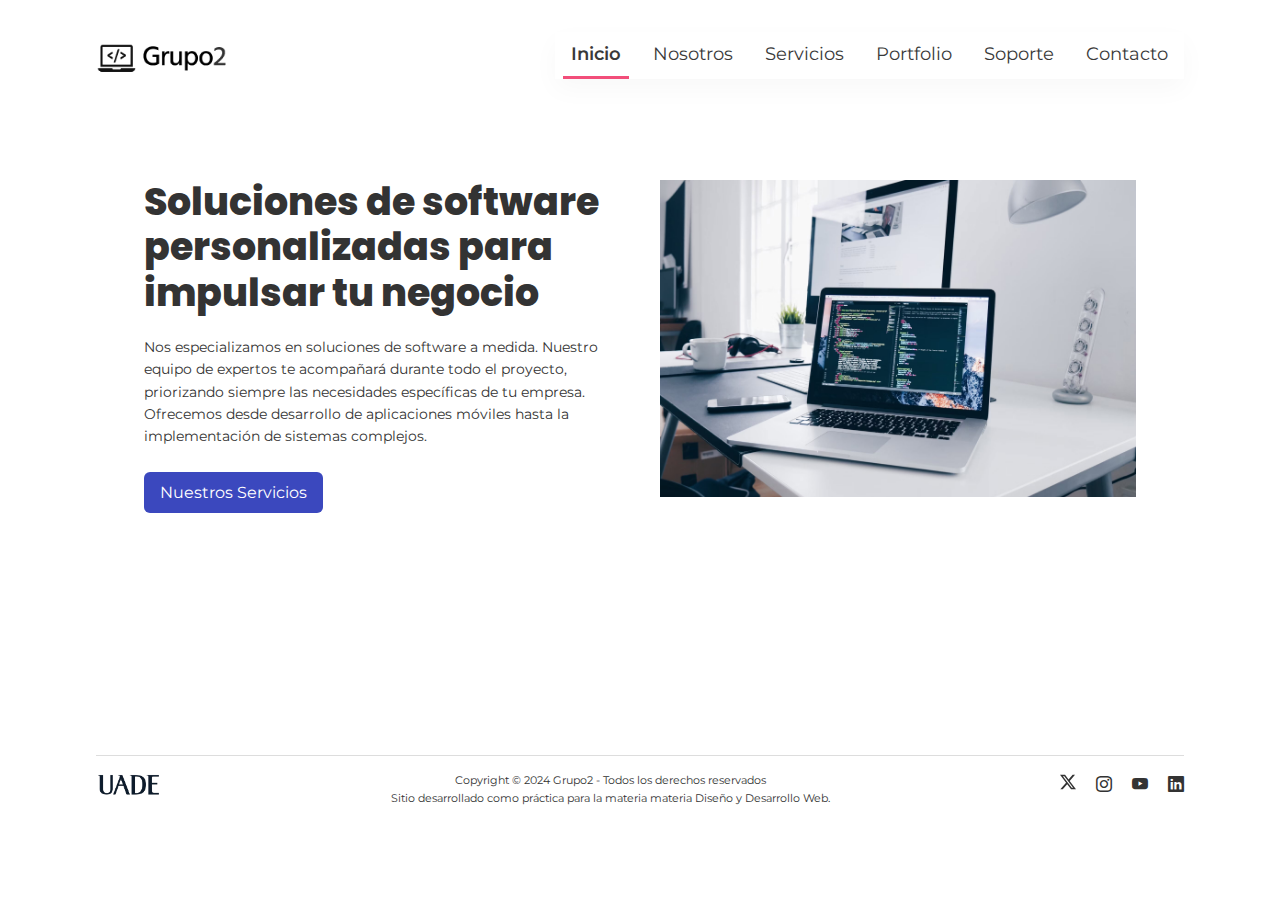
<file: index.html>
<!DOCTYPE html>
<html lang="en">
<head>
    <meta charset="UTF-8">
    <meta name="viewport" content="width=device-width, initial-scale=1.0">
    <title>Grupo2</title>
    <link rel="stylesheet" href="css/styles.css">
</head>

<body>
    <header>
        <a class="logo" href="index.html">
            <img src="img/logo.png" alt="Grupo 2 Logo">
        </a>
        <nav>
            <ul>   
                <li class="active"><a href="index.html">Inicio</a></li>
                <li><a href="nosotros.html">Nosotros</a></li>
                <li><a href="servicios.html">Servicios</a></li>
                <li><a href="portfolio.html">Portfolio</a></li>
                <li><a href="soporte.html">Soporte</a></li>
                <li><a href="contacto.html">Contacto</a></li>
            </ul>
        </nav>
        <div class="nav-icon">
            <span class="bar"></span>
            <span class="bar"></span>
            <span class="bar"></span>
        </div>
    </header>

    <main>
        <section>
            <div class="left">
                <h1 class="title">Soluciones de software personalizadas para impulsar tu negocio</h1> 
                <p class="description">Nos especializamos en soluciones de software a medida. Nuestro equipo de expertos te acompañará durante todo el proyecto, 
                    priorizando siempre las necesidades específicas de tu empresa. Ofrecemos desde desarrollo de aplicaciones móviles hasta la 
                    implementación de sistemas complejos.
                </p> 
                <a href="./servicios.html" class="btn">Nuestros Servicios</a>
            </div>
            <div class="right">
                <img src="img/laptop.jpg" alt="Workspace with computer">
            </div>
        </section>
    </main>

    <footer>
        <img class="logo-uade" src="img/logo-uade.png"/>
        <div class="rights-text">
            <p>Copyright © 2024 Grupo2 - Todos los derechos reservados</p>
            <p>Sitio desarrollado como práctica para la materia materia Diseño y Desarrollo Web.</p>
        </div>
        <div class="social">
            <svg xmlns="http://www.w3.org/2000/svg" width="16" height="16" fill="currentColor" class="bi bi-twitter-x" viewBox="0 0 16 16">
                <path d="M12.6.75h2.454l-5.36 6.142L16 15.25h-4.937l-3.867-5.07-4.425 5.07H.316l5.733-6.57L0 .75h5.063l3.495 4.633L12.601.75Zm-.86 13.028h1.36L4.323 2.145H2.865z"/>
              </svg>
            <i class="bi bi-instagram"></i>
            <i class="bi bi-youtube"></i>
            <i class="bi bi-linkedin"></i>
        </div>
    </footer>

    <script>
        const hamburger = document.querySelector(".nav-icon");
        const navMenu = document.querySelector("nav ul");

        hamburger.addEventListener("click", mobileMenu);

        function mobileMenu() {
            hamburger.classList.toggle("active");
            navMenu.classList.toggle("active");
        }

        const navLink = document.querySelectorAll("nav ul li a");
        navLink.forEach(n => n.addEventListener("click", closeMenu));

        function closeMenu() {
            hamburger.classList.remove("active");
            navMenu.classList.remove("active");
        }
    </script>
</body>
</html>
</file>
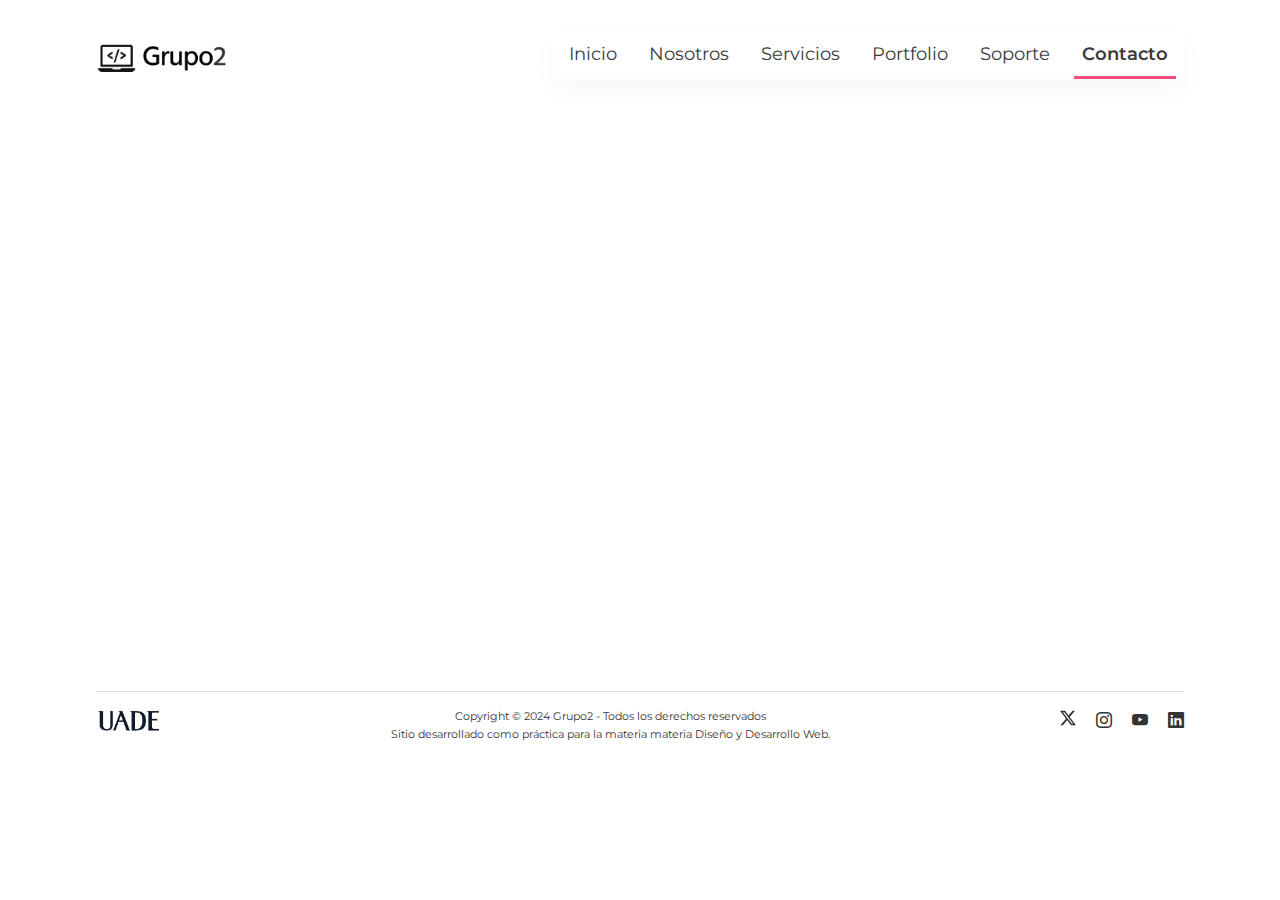
<file: contacto.html>
<!DOCTYPE html>
<html lang="en">
<head>
    <meta charset="UTF-8">
    <meta name="viewport" content="width=device-width, initial-scale=1.0">
    <title>Grupo2</title>
    <link rel="stylesheet" href="css/styles.css">
</head>

<body>
    <header>
        <a class="logo" href="index.html">
            <img src="img/logo.png" alt="Grupo 2 Logo">
        </a>
        <nav>
            <ul>   
                <li><a href="index.html">Inicio</a></li>
                <li><a href="nosotros.html">Nosotros</a></li>
                <li><a href="servicios.html">Servicios</a></li>
                <li><a href="portfolio.html">Portfolio</a></li>
                <li><a href="soporte.html">Soporte</a></li>
                <li class="active"><a href="contacto.html">Contacto</a></li>
            </ul>
        </nav>
        <div class="nav-icon">
            <span class="bar"></span>
            <span class="bar"></span>
            <span class="bar"></span>
        </div>
    </header>

    <main>
        
    </main>

    <footer>
        <img class="logo-uade" src="img/logo-uade.png"/>
        <div class="rights-text">
            <p>Copyright © 2024 Grupo2 - Todos los derechos reservados</p>
            <p>Sitio desarrollado como práctica para la materia materia Diseño y Desarrollo Web.</p>
        </div>
        <div class="social">
            <svg xmlns="http://www.w3.org/2000/svg" width="16" height="16" fill="currentColor" class="bi bi-twitter-x" viewBox="0 0 16 16">
                <path d="M12.6.75h2.454l-5.36 6.142L16 15.25h-4.937l-3.867-5.07-4.425 5.07H.316l5.733-6.57L0 .75h5.063l3.495 4.633L12.601.75Zm-.86 13.028h1.36L4.323 2.145H2.865z"/>
              </svg>
            <i class="bi bi-instagram"></i>
            <i class="bi bi-youtube"></i>
            <i class="bi bi-linkedin"></i>
        </div>
    </footer>

    <script>
        const hamburger = document.querySelector(".nav-icon");
        const navMenu = document.querySelector("nav ul");

        hamburger.addEventListener("click", mobileMenu);

        function mobileMenu() {
            hamburger.classList.toggle("active");
            navMenu.classList.toggle("active");
        }

        const navLink = document.querySelectorAll("nav ul li a");
        navLink.forEach(n => n.addEventListener("click", closeMenu));

        function closeMenu() {
            hamburger.classList.remove("active");
            navMenu.classList.remove("active");
        }
    </script>
</body>
</html>
</file>
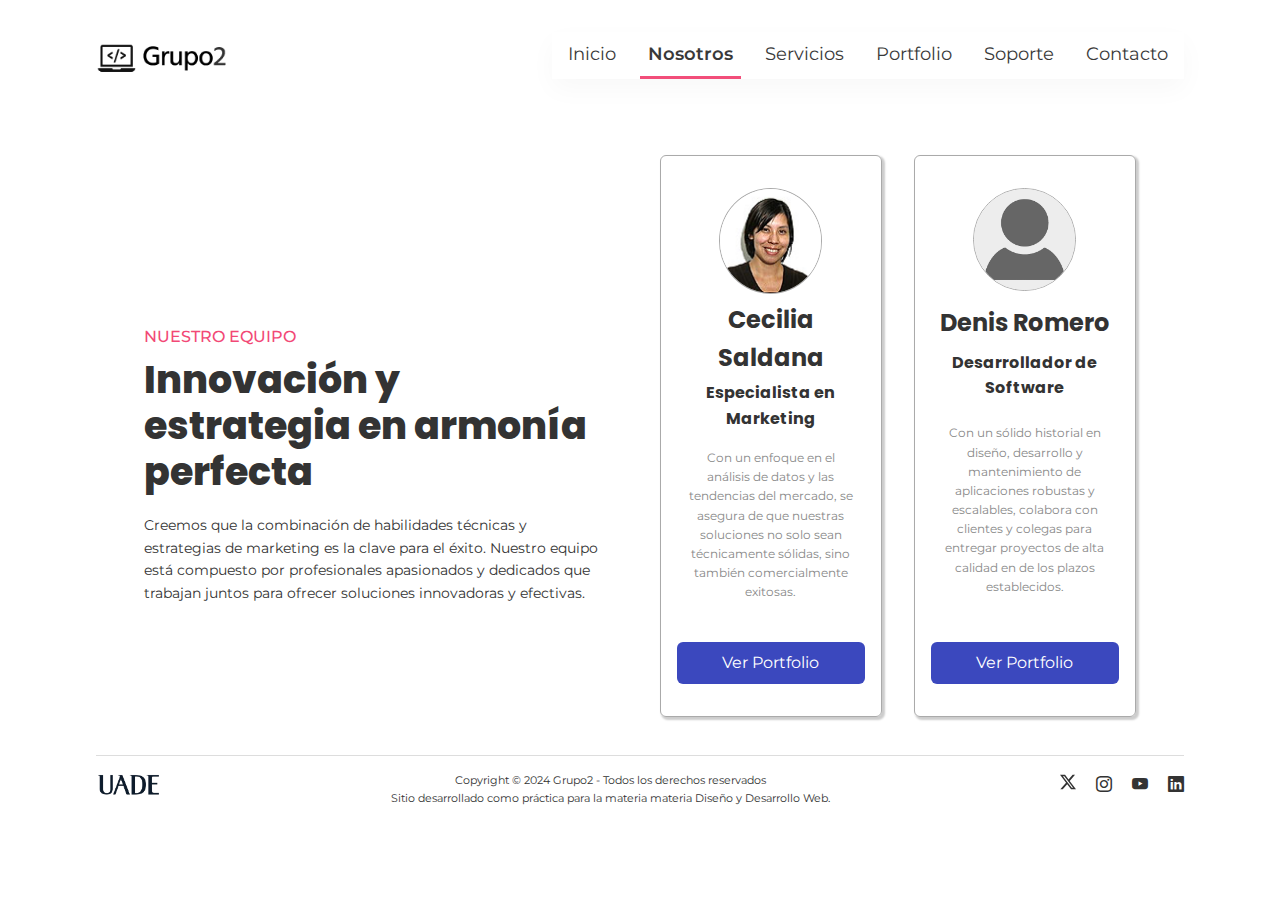
<file: nosotros.html>
<!DOCTYPE html>
<html lang="en">
<head>
    <meta charset="UTF-8">
    <meta name="viewport" content="width=device-width, initial-scale=1.0">
    <title>Grupo2</title>
    <link rel="stylesheet" href="css/styles.css">
    <link rel="stylesheet" href="css/nosotros.css">
</head>

<body>
    <header>
        <a class="logo" href="index.html">
            <img src="img/logo.png" alt="Grupo 2 Logo">
        </a>
        <nav>
            <ul>   
                <li><a href="index.html">Inicio</a></li>
                <li class="active"><a href="nosotros.html">Nosotros</a></li>
                <li><a href="servicios.html">Servicios</a></li>
                <li><a href="portfolio.html">Portfolio</a></li>
                <li><a href="soporte.html">Soporte</a></li>
                <li><a href="contacto.html">Contacto</a></li>
            </ul>
        </nav>
        <div class="nav-icon">
            <span class="bar"></span>
            <span class="bar"></span>
            <span class="bar"></span>
        </div>
    </header>

    <main>
        <section>
            <div class="left">
                <h4 class="pre-title pink">Nuestro Equipo</h4>
                <h1 class="title">Innovación y estrategia en armonía perfecta</h1>
                <p class="description">Creemos que la combinación de habilidades técnicas y estrategias de marketing es la clave para el éxito. 
                    Nuestro equipo está compuesto por profesionales apasionados y dedicados que trabajan juntos para ofrecer soluciones innovadoras y efectivas.</p>
            </div>
            <div class="right">
                <div class="cards-container">
                    <div class="card">
                        <img class="avatar" src="img/cecilia.jpg" alt="Cecilia Saldana">
                        <h2 class="card-title">Cecilia Saldana</h2>
                        <h4 class="card-subtitle">Especialista en Marketing</h4>
                        <p class="card-description">Con un enfoque en el análisis de datos y las tendencias del mercado, se asegura de que nuestras soluciones no solo sean técnicamente sólidas, sino también comercialmente exitosas.</p>
                        <a class="btn card-btn" href="https://cesaldana-edu.github.io/ddw-professional-porfolio/" target="_blank">Ver Portfolio</a>
                    </div>
                    <div class="card">
                        <img class="avatar" src="img/no-picture.png" alt="Denis Romero">
                        <h2 class="card-title">Denis Romero</h2>
                        <h4 class="card-subtitle">Desarrollador de Software</h4>
                        <p class="card-description">Con un sólido historial en diseño, desarrollo y mantenimiento de aplicaciones robustas y escalables,
                            colabora con clientes y colegas para entregar proyectos de alta calidad en de los plazos establecidos.
                        </p>
                        <a class="btn card-btn" href="#" target="_blank">Ver Portfolio</a>
                    </div>
                </div>
            </div>
        </section>
    </main>

    <footer>
        <img class="logo-uade" src="img/logo-uade.png"/>
        <div class="rights-text">
            <p>Copyright © 2024 Grupo2 - Todos los derechos reservados</p>
            <p>Sitio desarrollado como práctica para la materia materia Diseño y Desarrollo Web.</p>
        </div>
        <div class="social">
            <svg xmlns="http://www.w3.org/2000/svg" width="16" height="16" fill="currentColor" class="bi bi-twitter-x" viewBox="0 0 16 16">
                <path d="M12.6.75h2.454l-5.36 6.142L16 15.25h-4.937l-3.867-5.07-4.425 5.07H.316l5.733-6.57L0 .75h5.063l3.495 4.633L12.601.75Zm-.86 13.028h1.36L4.323 2.145H2.865z"/>
              </svg>
            <i class="bi bi-instagram"></i>
            <i class="bi bi-youtube"></i>
            <i class="bi bi-linkedin"></i>
        </div>
    </footer>

    <script>
        const hamburger = document.querySelector(".nav-icon");
        const navMenu = document.querySelector("nav ul");

        hamburger.addEventListener("click", mobileMenu);

        function mobileMenu() {
            hamburger.classList.toggle("active");
            navMenu.classList.toggle("active");
        }

        const navLink = document.querySelectorAll("nav ul li a");
        navLink.forEach(n => n.addEventListener("click", closeMenu));

        function closeMenu() {
            hamburger.classList.remove("active");
            navMenu.classList.remove("active");
        }
    </script>
</body>
</html>
</file>
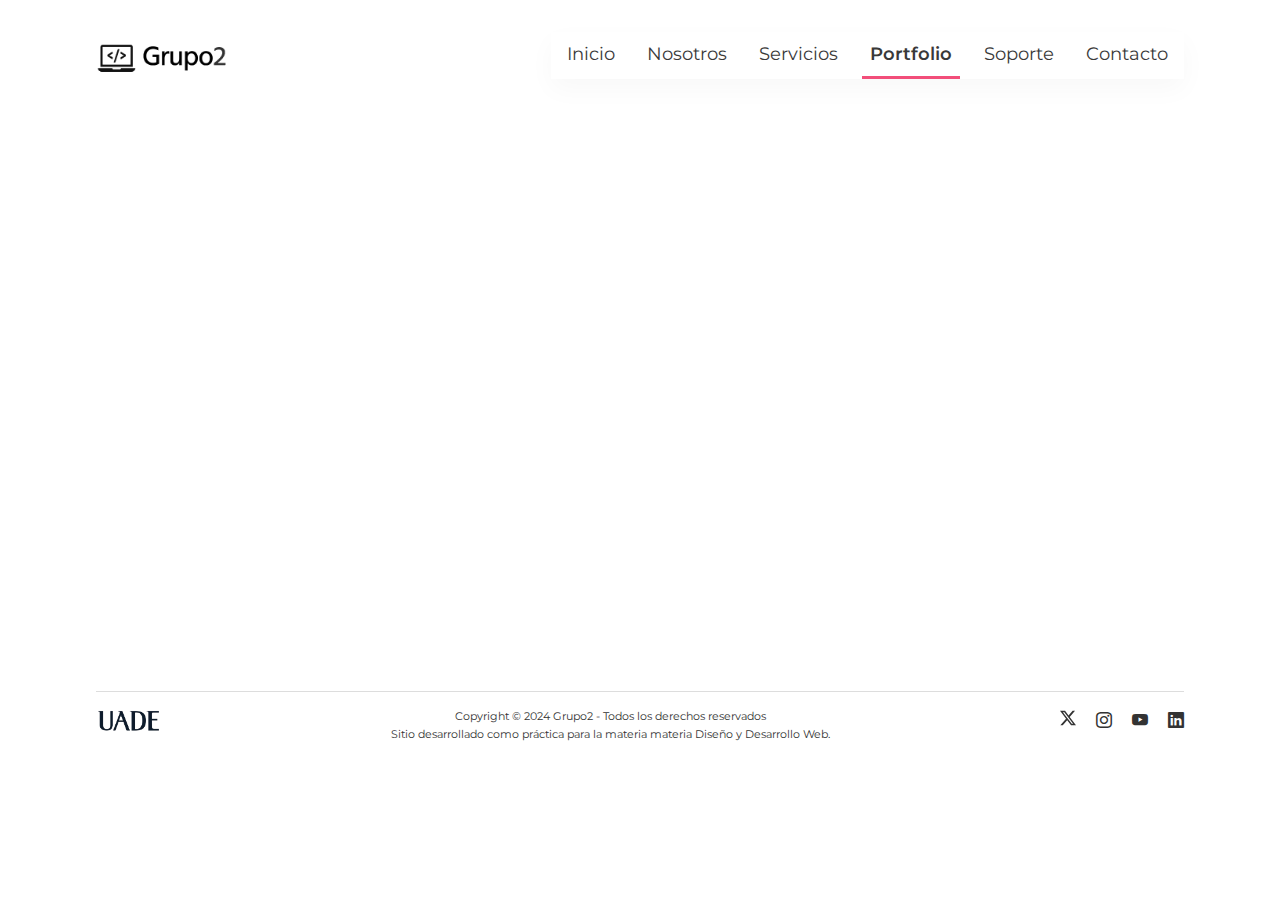
<file: portfolio.html>
<!DOCTYPE html>
<html lang="en">
<head>
    <meta charset="UTF-8">
    <meta name="viewport" content="width=device-width, initial-scale=1.0">
    <title>Grupo2</title>
    <link rel="stylesheet" href="css/styles.css">
</head>

<body>
    <header>
        <a class="logo" href="index.html">
            <img src="img/logo.png" alt="Grupo 2 Logo">
        </a>
        <nav>
            <ul>   
                <li><a href="index.html">Inicio</a></li>
                <li><a href="nosotros.html">Nosotros</a></li>
                <li><a href="servicios.html">Servicios</a></li>
                <li class="active"><a href="portfolio.html">Portfolio</a></li>
                <li><a href="soporte.html">Soporte</a></li>
                <li><a href="contacto.html">Contacto</a></li>
            </ul>
        </nav>
        <div class="nav-icon">
            <span class="bar"></span>
            <span class="bar"></span>
            <span class="bar"></span>
        </div>
    </header>

    <main>
        
    </main>

    <footer>
        <img class="logo-uade" src="img/logo-uade.png"/>
        <div class="rights-text">
            <p>Copyright © 2024 Grupo2 - Todos los derechos reservados</p>
            <p>Sitio desarrollado como práctica para la materia materia Diseño y Desarrollo Web.</p>
        </div>
        <div class="social">
            <svg xmlns="http://www.w3.org/2000/svg" width="16" height="16" fill="currentColor" class="bi bi-twitter-x" viewBox="0 0 16 16">
                <path d="M12.6.75h2.454l-5.36 6.142L16 15.25h-4.937l-3.867-5.07-4.425 5.07H.316l5.733-6.57L0 .75h5.063l3.495 4.633L12.601.75Zm-.86 13.028h1.36L4.323 2.145H2.865z"/>
              </svg>
            <i class="bi bi-instagram"></i>
            <i class="bi bi-youtube"></i>
            <i class="bi bi-linkedin"></i>
        </div>
    </footer>

    <script>
        const hamburger = document.querySelector(".nav-icon");
        const navMenu = document.querySelector("nav ul");

        hamburger.addEventListener("click", mobileMenu);

        function mobileMenu() {
            hamburger.classList.toggle("active");
            navMenu.classList.toggle("active");
        }

        const navLink = document.querySelectorAll("nav ul li a");
        navLink.forEach(n => n.addEventListener("click", closeMenu));

        function closeMenu() {
            hamburger.classList.remove("active");
            navMenu.classList.remove("active");
        }
    </script>
</body>
</html>
</file>
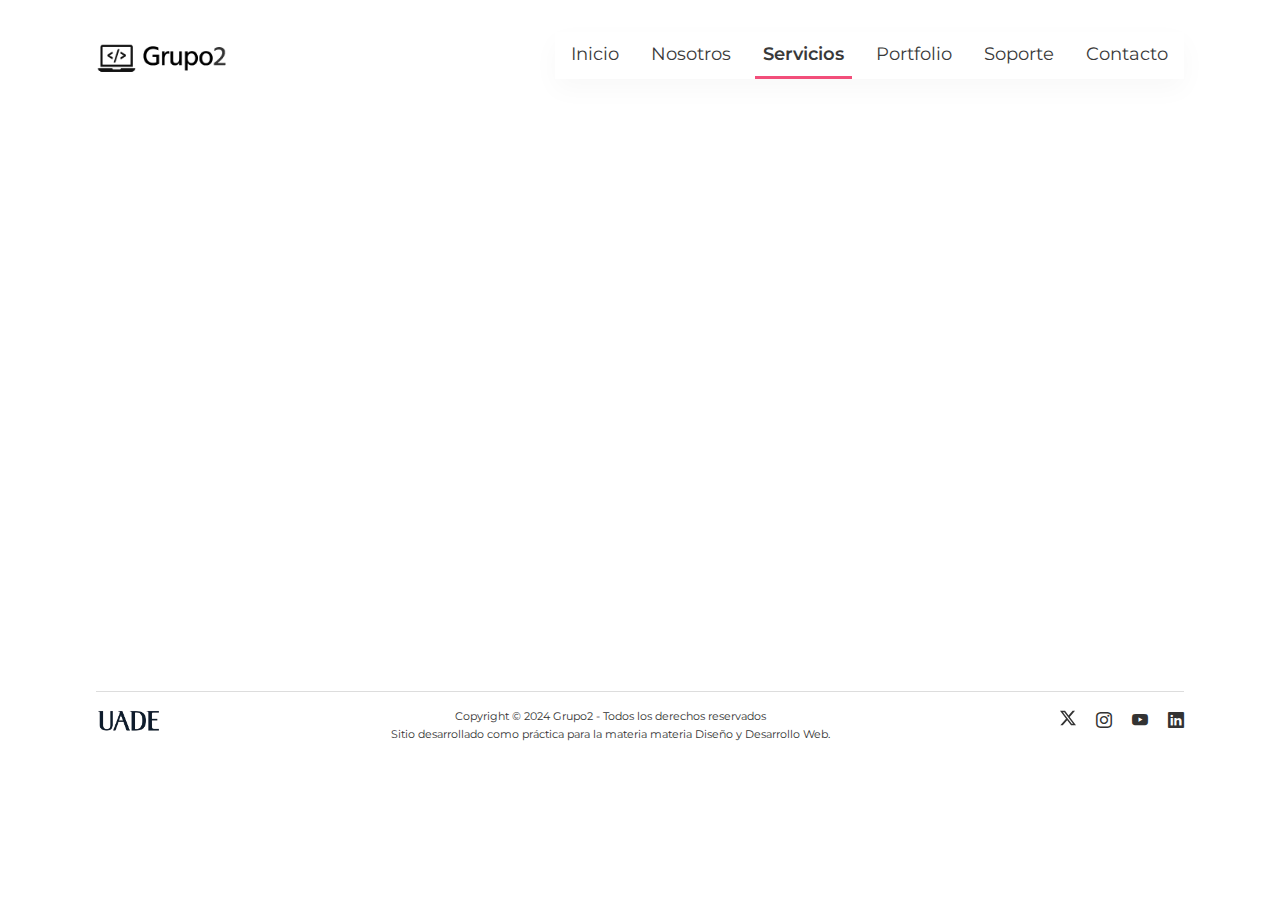
<file: servicios.html>
<!DOCTYPE html>
<html lang="en">
<head>
    <meta charset="UTF-8">
    <meta name="viewport" content="width=device-width, initial-scale=1.0">
    <title>Grupo2</title>
    <link rel="stylesheet" href="css/styles.css">
</head>

<body>
    <header>
        <a class="logo" href="index.html">
            <img src="img/logo.png" alt="Grupo 2 Logo">
        </a>
        <nav>
            <ul>   
                <li><a href="index.html">Inicio</a></li>
                <li><a href="nosotros.html">Nosotros</a></li>
                <li class="active"><a href="servicios.html">Servicios</a></li>
                <li><a href="portfolio.html">Portfolio</a></li>
                <li><a href="soporte.html">Soporte</a></li>
                <li><a href="contacto.html">Contacto</a></li>
            </ul>
        </nav>
        <div class="nav-icon">
            <span class="bar"></span>
            <span class="bar"></span>
            <span class="bar"></span>
        </div>
    </header>

    <main>
        
    </main>

    <footer>
        <img class="logo-uade" src="img/logo-uade.png"/>
        <div class="rights-text">
            <p>Copyright © 2024 Grupo2 - Todos los derechos reservados</p>
            <p>Sitio desarrollado como práctica para la materia materia Diseño y Desarrollo Web.</p>
        </div>
        <div class="social">
            <svg xmlns="http://www.w3.org/2000/svg" width="16" height="16" fill="currentColor" class="bi bi-twitter-x" viewBox="0 0 16 16">
                <path d="M12.6.75h2.454l-5.36 6.142L16 15.25h-4.937l-3.867-5.07-4.425 5.07H.316l5.733-6.57L0 .75h5.063l3.495 4.633L12.601.75Zm-.86 13.028h1.36L4.323 2.145H2.865z"/>
              </svg>
            <i class="bi bi-instagram"></i>
            <i class="bi bi-youtube"></i>
            <i class="bi bi-linkedin"></i>
        </div>
    </footer>

    <script>
        const hamburger = document.querySelector(".nav-icon");
        const navMenu = document.querySelector("nav ul");

        hamburger.addEventListener("click", mobileMenu);

        function mobileMenu() {
            hamburger.classList.toggle("active");
            navMenu.classList.toggle("active");
        }

        const navLink = document.querySelectorAll("nav ul li a");
        navLink.forEach(n => n.addEventListener("click", closeMenu));

        function closeMenu() {
            hamburger.classList.remove("active");
            navMenu.classList.remove("active");
        }
    </script>
</body>
</html>
</file>
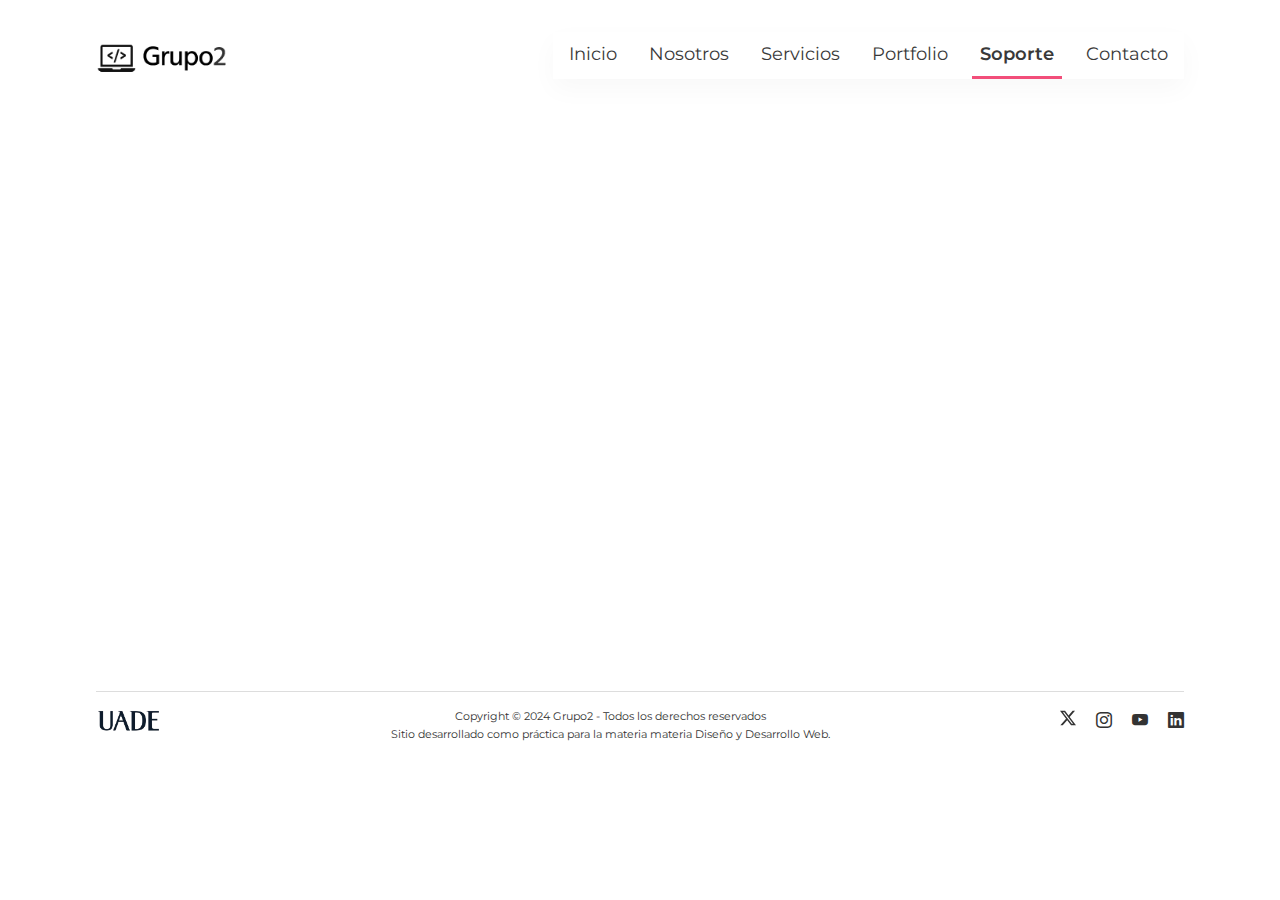
<file: soporte.html>
<!DOCTYPE html>
<html lang="en">
<head>
    <meta charset="UTF-8">
    <meta name="viewport" content="width=device-width, initial-scale=1.0">
    <title>Grupo2</title>
    <link rel="stylesheet" href="css/styles.css">
</head>

<body>
    <header>
        <a class="logo" href="index.html">
            <img src="img/logo.png" alt="Grupo 2 Logo">
        </a>
        <nav>
            <ul>   
                <li><a href="index.html">Inicio</a></li>
                <li><a href="nosotros.html">Nosotros</a></li>
                <li><a href="servicios.html">Servicios</a></li>
                <li><a href="portfolio.html">Portfolio</a></li>
                <li class="active"><a href="soporte.html">Soporte</a></li>
                <li><a href="contacto.html">Contacto</a></li>
            </ul>
        </nav>
        <div class="nav-icon">
            <span class="bar"></span>
            <span class="bar"></span>
            <span class="bar"></span>
        </div>
    </header>

    <main>
        
    </main>

    <footer>
        <img class="logo-uade" src="img/logo-uade.png"/>
        <div class="rights-text">
            <p>Copyright © 2024 Grupo2 - Todos los derechos reservados</p>
            <p>Sitio desarrollado como práctica para la materia materia Diseño y Desarrollo Web.</p>
        </div>
        <div class="social">
            <svg xmlns="http://www.w3.org/2000/svg" width="16" height="16" fill="currentColor" class="bi bi-twitter-x" viewBox="0 0 16 16">
                <path d="M12.6.75h2.454l-5.36 6.142L16 15.25h-4.937l-3.867-5.07-4.425 5.07H.316l5.733-6.57L0 .75h5.063l3.495 4.633L12.601.75Zm-.86 13.028h1.36L4.323 2.145H2.865z"/>
              </svg>
            <i class="bi bi-instagram"></i>
            <i class="bi bi-youtube"></i>
            <i class="bi bi-linkedin"></i>
        </div>
    </footer>

    <script>
        const hamburger = document.querySelector(".nav-icon");
        const navMenu = document.querySelector("nav ul");

        hamburger.addEventListener("click", mobileMenu);

        function mobileMenu() {
            hamburger.classList.toggle("active");
            navMenu.classList.toggle("active");
        }

        const navLink = document.querySelectorAll("nav ul li a");
        navLink.forEach(n => n.addEventListener("click", closeMenu));

        function closeMenu() {
            hamburger.classList.remove("active");
            navMenu.classList.remove("active");
        }
    </script>
</body>
</html>
</file>
<file: css/nosotros.css>
.avatar {
    border-radius: 50%;
    width: 103px;
    margin-top: 1em;
    border: 1px solid #aaa
}

.card {
    border: 1px solid #aaa;
    border-radius: 6px;
    width: 18em;
    padding: 1em;
    text-align: center;
    box-shadow: 2px 2px 2px 1px rgb(0 0 0 / 20%);
    margin-bottom: 2em;
    display: flex;
    flex-direction: column;
    justify-content: space-between;
    align-items: center;
}

.card-title {
    font-family: "Poppins", sans-serif;
    font-size: 24px;
    margin: .3em 0 .1em 0;
}

.card-subtitle {
    font-family: "Poppins", sans-serif;
}

.card-description {
    margin: 1.4em 1em;
    font-size: 12px;
    color: #888;
}

.card-btn {
    width: 100%;
    align-items: baseline;
}

@media only screen and (min-width: 992px) {
    .cards-container {
        display: flex;
        flex-direction: row;
        justify-content: space-between;
    }

    .card:not(:first-child) {
        margin-left: 2em;
    }
}
</file>
<file: css/styles.css>
@import url("https://cdn.jsdelivr.net/npm/bootstrap-icons@1.11.3/font/bootstrap-icons.min.css");
@import url('https://fonts.googleapis.com/css2?family=Poppins:ital,wght@0,100;0,200;0,300;0,400;0,500;0,600;0,700;0,800;0,900;1,100;1,200;1,300;1,400;1,500;1,600;1,700;1,800;1,900&display=swap');
@import url('https://fonts.googleapis.com/css2?family=Montserrat:ital,wght@0,100..900;1,100..900&family=Poppins:ital,wght@0,100;0,200;0,300;0,400;0,500;0,600;0,700;0,800;0,900;1,100;1,200;1,300;1,400;1,500;1,600;1,700;1,800;1,900&display=swap');

/* Reset some default browser styles */
* {
    margin: 0;
    padding: 0;
    box-sizing: border-box;
}

body {
    font-family: "Montserrat", sans-serif;
    font-size: 1em;
    line-height: 1.6;
    background-color: #fff;
    color: #333;
    margin: .5em 1em;
}

.btn {
    border-radius: 6px;
    text-decoration: none;
    padding: .5em 1em;
    margin-top: 1em;
    margin-bottom: 1em;
    display: block;
    width: 100%;
    text-align: center;
    background-color: #3B48BE;
    color:#fff;
}

.pink { color: #F24976; }
.purple { color: #3B48BE; }

/* HEADER */
header { 
    color: #333; 
    width: 100%;
    display: flex;
    justify-content: space-between;
    padding-top: .5em;
    padding-bottom: .5em;
    border-bottom: 1px solid #ddd;
    margin: 0;
}

header a { text-decoration: none; }
header .logo img { height: 28px; }


/* MENU */
nav ul { position: fixed;  right: -100%; top: 3.8rem; flex-direction: column; width: 100%; text-align: center; transition: 0.3s; box-shadow: 0 10px 27px rgba(0, 0, 0, 0.3); padding-left: 0; }
nav ul.active { left: 0; }
nav ul li { list-style: none; padding: 1em; border-bottom: 1px solid lightgray; background-color: #fff; opacity: .97; margin: 0 1em; }
nav ul li.active { border-bottom: 3px solid #F24976; }
nav ul li.active a { font-weight: 600; }
nav ul li a { font-size: 1.3rem; font-weight: 400; color: #242525; }
nav ul li a:hover { color: #F24976; }
.nav-icon { display: block; cursor: pointer; }
.nav-icon .bar { display: block; width: 25px; height: 3px; margin: 5px auto; -webkit-transition: all 0.3s ease-in-out; transition: all 0.3s ease-in-out; background-color: #333; }
.nav-icon.active .bar:nth-child(2) { opacity: 0; }
.nav-icon.active .bar:nth-child(1) { transform: translateY(8px) rotate(45deg); }
.nav-icon.active .bar:nth-child(3) { transform: translateY(-8px) rotate(-45deg); }

/* CONTENT */
main {min-height: 600px;}
section { margin: 2em 1em; }
.pre-title { text-transform: uppercase; font-weight: 500; margin-bottom: .5em;}
.title { font-size: 2em; line-height: 1.2em; font-weight: 800; font-family: "Poppins", sans-serif; margin-bottom: .5em; }
.description { margin-bottom: 1em 0; }
.right { margin-top: 2em; }
.right img { max-width: 100%; }

/* FOOTER */
footer { display: flex; flex-direction: column-reverse; text-align: center; border-top: 1px solid #ddd; padding-top: 1em;}
footer .logo-uade { max-width: 3.4em;  margin: 1em auto; }
footer .rights-text { font-size: .6em; }
footer .social { margin-bottom: .5em; }
footer .social i { margin-left: 1em; }

@media only screen and (min-width: 992px) {
    body { margin: 1.5em 6em; }

    /* MENU */
    header { border-bottom: none; }
    header .logo img { height: 2.2em; margin-top: .5em; }
    nav ul { display: flex; justify-content: space-between; align-items: center; border: none; position: unset; flex-direction: row; background-color: transparent; width: unset; box-shadow: 0 10px 27px rgba(0, 0, 0, 0.03);}
    nav ul li { margin: 0 .5em; padding: .5em; border-bottom: 3px solid transparent; }
    nav ul li a { font-size: 1.1em; color: #333;  }
    .nav-icon { display: none; }

    /* CONTENT */
    section { display: flex; flex-direction: row; align-items: center; justify-content: space-between;}
    .title { font-weight: 800; font-size: 35px; }
    .description { width: 80%;font-style: normal; font-weight: 400; font-size: 12px; } 
    .left { width: 48%;}   
    .right { width: 48%; margin: 0;}
    .btn { margin-top: 1.5em; width: fit-content;} 

    /* FOOTER */
    footer { flex-flow: row; justify-content: space-between; }
    footer .logo-uade { height: 1.6em; margin: 0; max-width: unset; }
    footer .rights-text { font-size: .7em; }
}

@media only screen and (min-width: 1200px) {
    /* CONTENT */
    section { margin: 4em 3em;}
    .title { width: 458px; height: 138px; font-size: 38px; }
    .description { width: 458px; font-size: 14px; } 
    .left { padding-top: 1.5em}   
}
</file>
